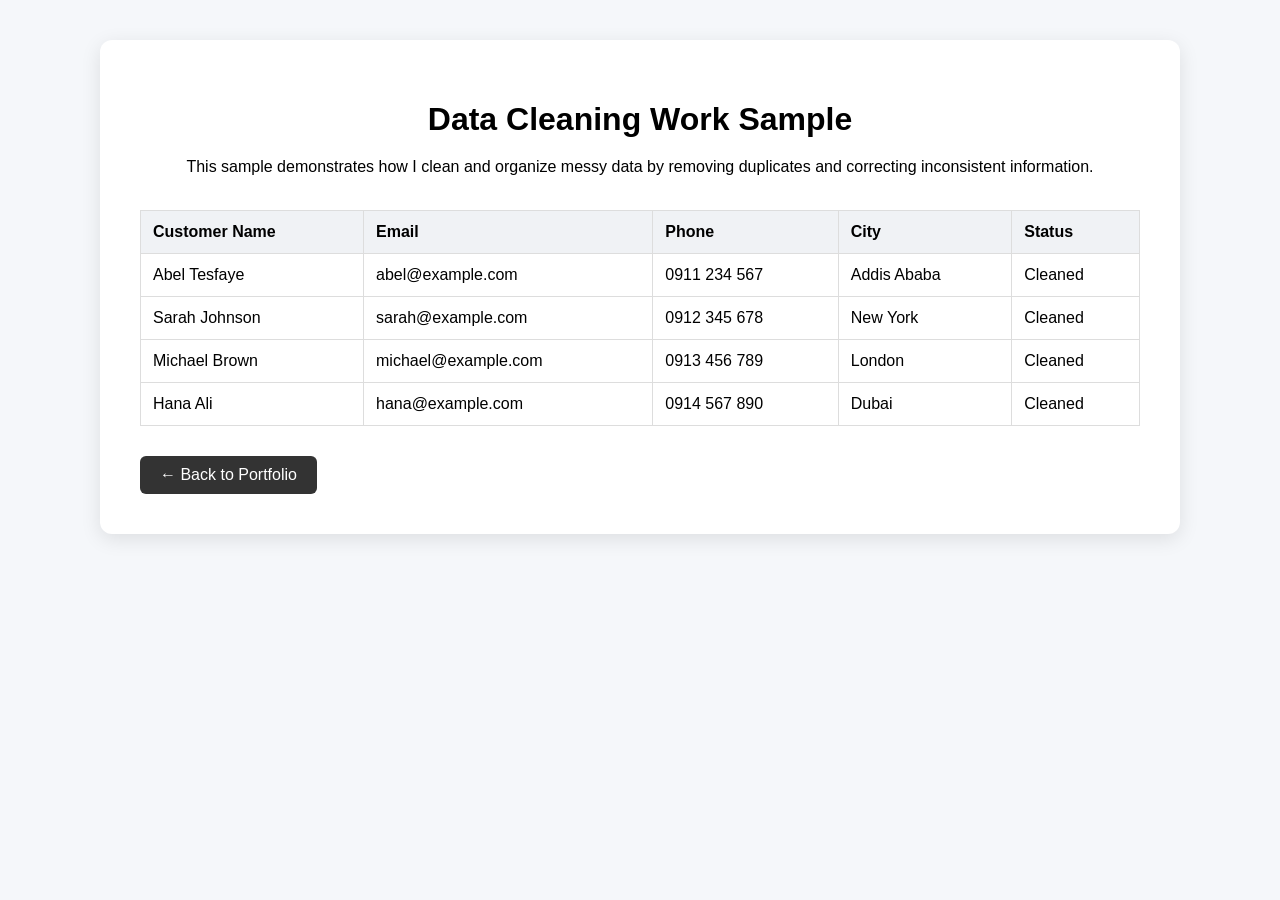
<file: clean.html>
<!DOCTYPE html>
<html lang="en">
<head>
    <meta charset="UTF-8">
    <meta name="viewport" content="width=device-width, initial-scale=1.0">
    <title>Data Cleaning Work Sample</title>

    <style>
        body {
            font-family: Arial, sans-serif;
            margin: 0;
            padding: 40px 20px;
            background: #f5f7fa;
        }

        .sample-container {
            max-width: 1000px;
            margin: auto;
            background: white;
            padding: 40px;
            border-radius: 12px;
            box-shadow: 0 5px 20px rgba(0, 0, 0, 0.1);
        }

        h1 {
            text-align: center;
            margin-bottom: 10px;
        }

        .description {
            text-align: center;
            line-height: 1.6;
            margin-bottom: 30px;
        }

        table {
            width: 100%;
            border-collapse: collapse;
            margin-top: 20px;
        }

        th, td {
            border: 1px solid #ddd;
            padding: 12px;
            text-align: left;
        }

        th {
            background: #f0f2f5;
        }

        tr:hover {
            background: #f8f9fa;
        }

        .back-button {
            display: inline-block;
            margin-top: 30px;
            padding: 10px 20px;
            text-decoration: none;
            border-radius: 6px;
            background: #333;
            color: white;
        }
    </style>
</head>

<body>

    <div class="sample-container">

        <h1>Data Cleaning Work Sample</h1>

        <p class="description">
            This sample demonstrates how I clean and organize
            messy data by removing duplicates and correcting
            inconsistent information.
        </p>

        <table>
            <tr>
                <th>Customer Name</th>
                <th>Email</th>
                <th>Phone</th>
                <th>City</th>
                <th>Status</th>
            </tr>

            <tr>
                <td>Abel Tesfaye</td>
                <td>abel@example.com</td>
                <td>0911 234 567</td>
                <td>Addis Ababa</td>
                <td>Cleaned</td>
            </tr>

            <tr>
                <td>Sarah Johnson</td>
                <td>sarah@example.com</td>
                <td>0912 345 678</td>
                <td>New York</td>
                <td>Cleaned</td>
            </tr>

            <tr>
                <td>Michael Brown</td>
                <td>michael@example.com</td>
                <td>0913 456 789</td>
                <td>London</td>
                <td>Cleaned</td>
            </tr>

            <tr>
                <td>Hana Ali</td>
                <td>hana@example.com</td>
                <td>0914 567 890</td>
                <td>Dubai</td>
                <td>Cleaned</td>
            </tr>
        </table>

        <a href="index.html" class="back-button">← Back to Portfolio</a>

    </div>

</body>
</html>
</file>
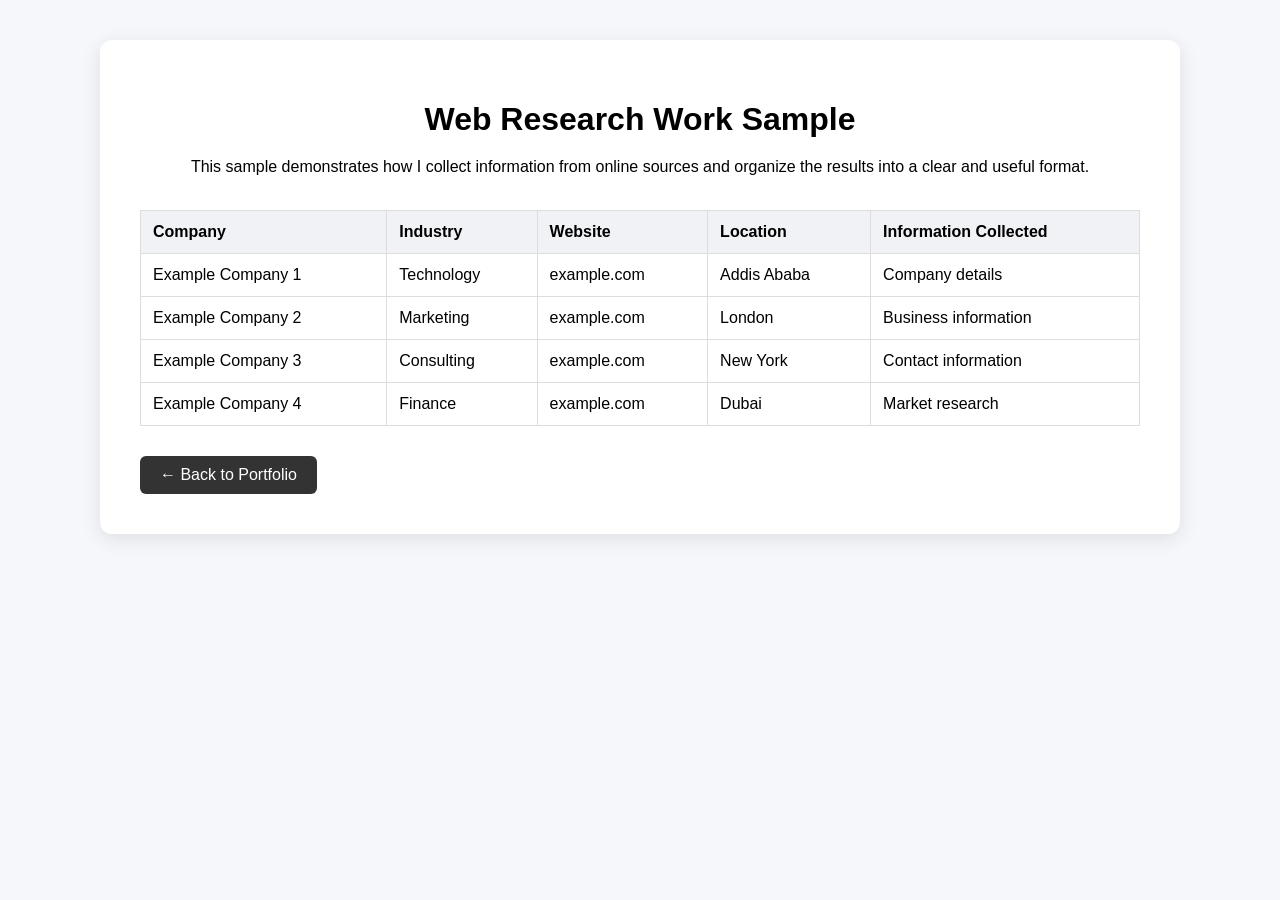
<file: research.html>
<!DOCTYPE html>
<html lang="en">
<head>
    <meta charset="UTF-8">
    <meta name="viewport" content="width=device-width, initial-scale=1.0">
    <title>Web Research Work Sample</title>

    <style>
        body {
            font-family: Arial, sans-serif;
            margin: 0;
            padding: 40px 20px;
            background: #f5f7fa;
        }

        .sample-container {
            max-width: 1000px;
            margin: auto;
            background: white;
            padding: 40px;
            border-radius: 12px;
            box-shadow: 0 5px 20px rgba(0, 0, 0, 0.1);
        }

        h1 {
            text-align: center;
            margin-bottom: 10px;
        }

        .description {
            text-align: center;
            line-height: 1.6;
            margin-bottom: 30px;
        }

        table {
            width: 100%;
            border-collapse: collapse;
            margin-top: 20px;
        }

        th, td {
            border: 1px solid #ddd;
            padding: 12px;
            text-align: left;
        }

        th {
            background: #f0f2f5;
        }

        tr:hover {
            background: #f8f9fa;
        }

        .back-button {
            display: inline-block;
            margin-top: 30px;
            padding: 10px 20px;
            text-decoration: none;
            border-radius: 6px;
            background: #333;
            color: white;
        }
    </style>
</head>

<body>

    <div class="sample-container">

        <h1>Web Research Work Sample</h1>

        <p class="description">
            This sample demonstrates how I collect information
            from online sources and organize the results into
            a clear and useful format.
        </p>

        <table>
            <tr>
                <th>Company</th>
                <th>Industry</th>
                <th>Website</th>
                <th>Location</th>
                <th>Information Collected</th>
            </tr>

            <tr>
                <td>Example Company 1</td>
                <td>Technology</td>
                <td>example.com</td>
                <td>Addis Ababa</td>
                <td>Company details</td>
            </tr>

            <tr>
                <td>Example Company 2</td>
                <td>Marketing</td>
                <td>example.com</td>
                <td>London</td>
                <td>Business information</td>
            </tr>

            <tr>
                <td>Example Company 3</td>
                <td>Consulting</td>
                <td>example.com</td>
                <td>New York</td>
                <td>Contact information</td>
            </tr>

            <tr>
                <td>Example Company 4</td>
                <td>Finance</td>
                <td>example.com</td>
                <td>Dubai</td>
                <td>Market research</td>
            </tr>
        </table>

        <a href="index.html" class="back-button">← Back to Portfolio</a>

    </div>

</body>
</html>
</file>
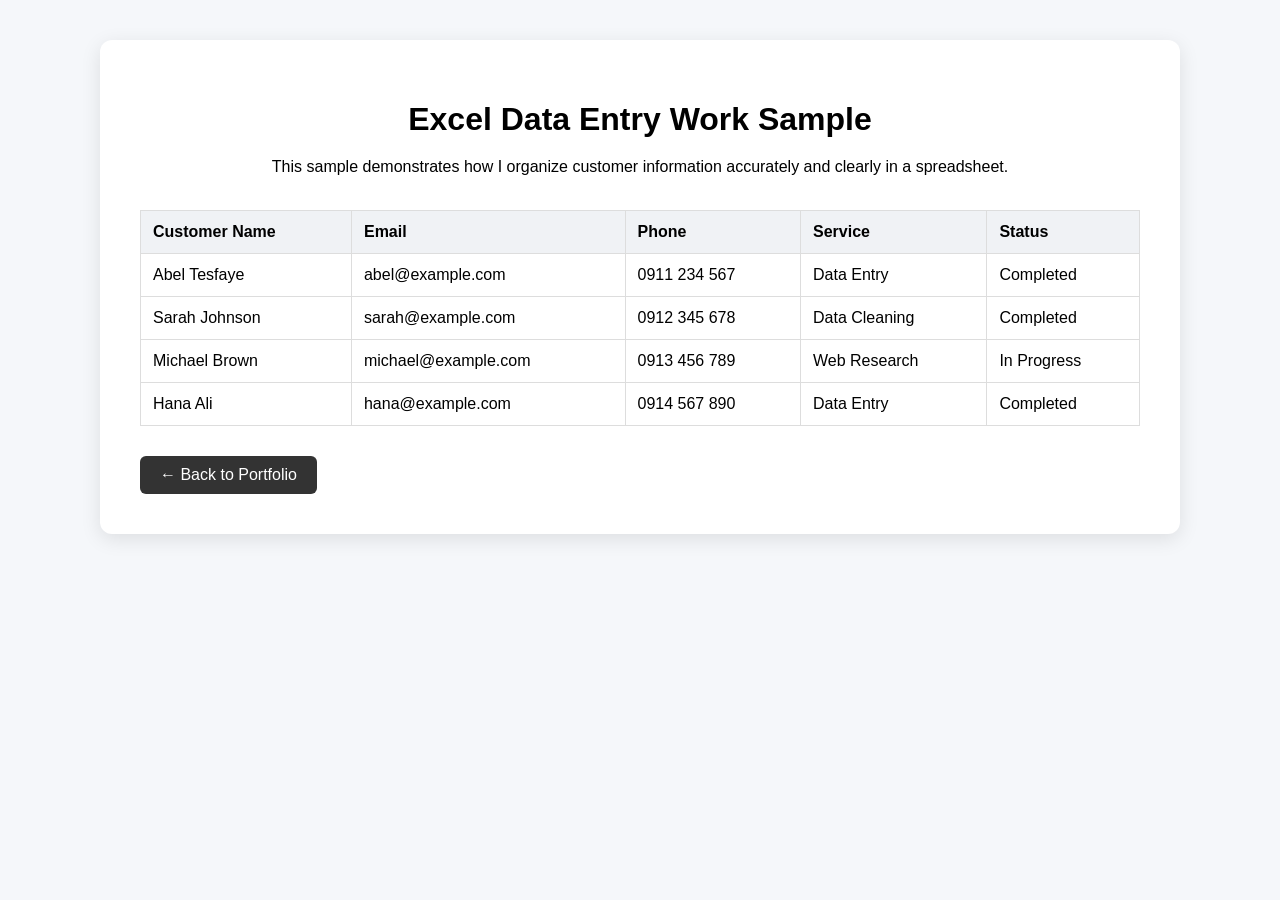
<file: sampl.html>
<!DOCTYPE html>
<html lang="en">
<head>
    <meta charset="UTF-8">
    <meta name="viewport" content="width=device-width, initial-scale=1.0">
    <title>Data Entry Work Sample</title>

    <style>
        body {
            font-family: Arial, sans-serif;
            margin: 0;
            padding: 40px 20px;
            background: #f5f7fa;
        }

        .sample-container {
            max-width: 1000px;
            margin: auto;
            background: white;
            padding: 40px;
            border-radius: 12px;
            box-shadow: 0 5px 20px rgba(0, 0, 0, 0.1);
        }

        h1 {
            text-align: center;
            margin-bottom: 10px;
        }

        .description {
            text-align: center;
            line-height: 1.6;
            margin-bottom: 30px;
        }

        table {
            width: 100%;
            border-collapse: collapse;
            margin-top: 20px;
        }

        th, td {
            border: 1px solid #ddd;
            padding: 12px;
            text-align: left;
        }

        th {
            background: #f0f2f5;
        }

        tr:hover {
            background: #f8f9fa;
        }

        .back-button {
            display: inline-block;
            margin-top: 30px;
            padding: 10px 20px;
            text-decoration: none;
            border-radius: 6px;
            background: #333;
            color: white;
        }
    </style>
</head>

<body>

    <div class="sample-container">

        <h1>Excel Data Entry Work Sample</h1>

        <p class="description">
            This sample demonstrates how I organize customer information
            accurately and clearly in a spreadsheet.
        </p>

        <table>
            <tr>
                <th>Customer Name</th>
                <th>Email</th>
                <th>Phone</th>
                <th>Service</th>
                <th>Status</th>
            </tr>

            <tr>
                <td>Abel Tesfaye</td>
                <td>abel@example.com</td>
                <td>0911 234 567</td>
                <td>Data Entry</td>
                <td>Completed</td>
            </tr>

            <tr>
                <td>Sarah Johnson</td>
                <td>sarah@example.com</td>
                <td>0912 345 678</td>
                <td>Data Cleaning</td>
                <td>Completed</td>
            </tr>

            <tr>
                <td>Michael Brown</td>
                <td>michael@example.com</td>
                <td>0913 456 789</td>
                <td>Web Research</td>
                <td>In Progress</td>
            </tr>

            <tr>
                <td>Hana Ali</td>
                <td>hana@example.com</td>
                <td>0914 567 890</td>
                <td>Data Entry</td>
                <td>Completed</td>
            </tr>
        </table>

        <a href="index.html" class="back-button">← Back to Portfolio</a>

    </div>

</body>
</html>
</file>
